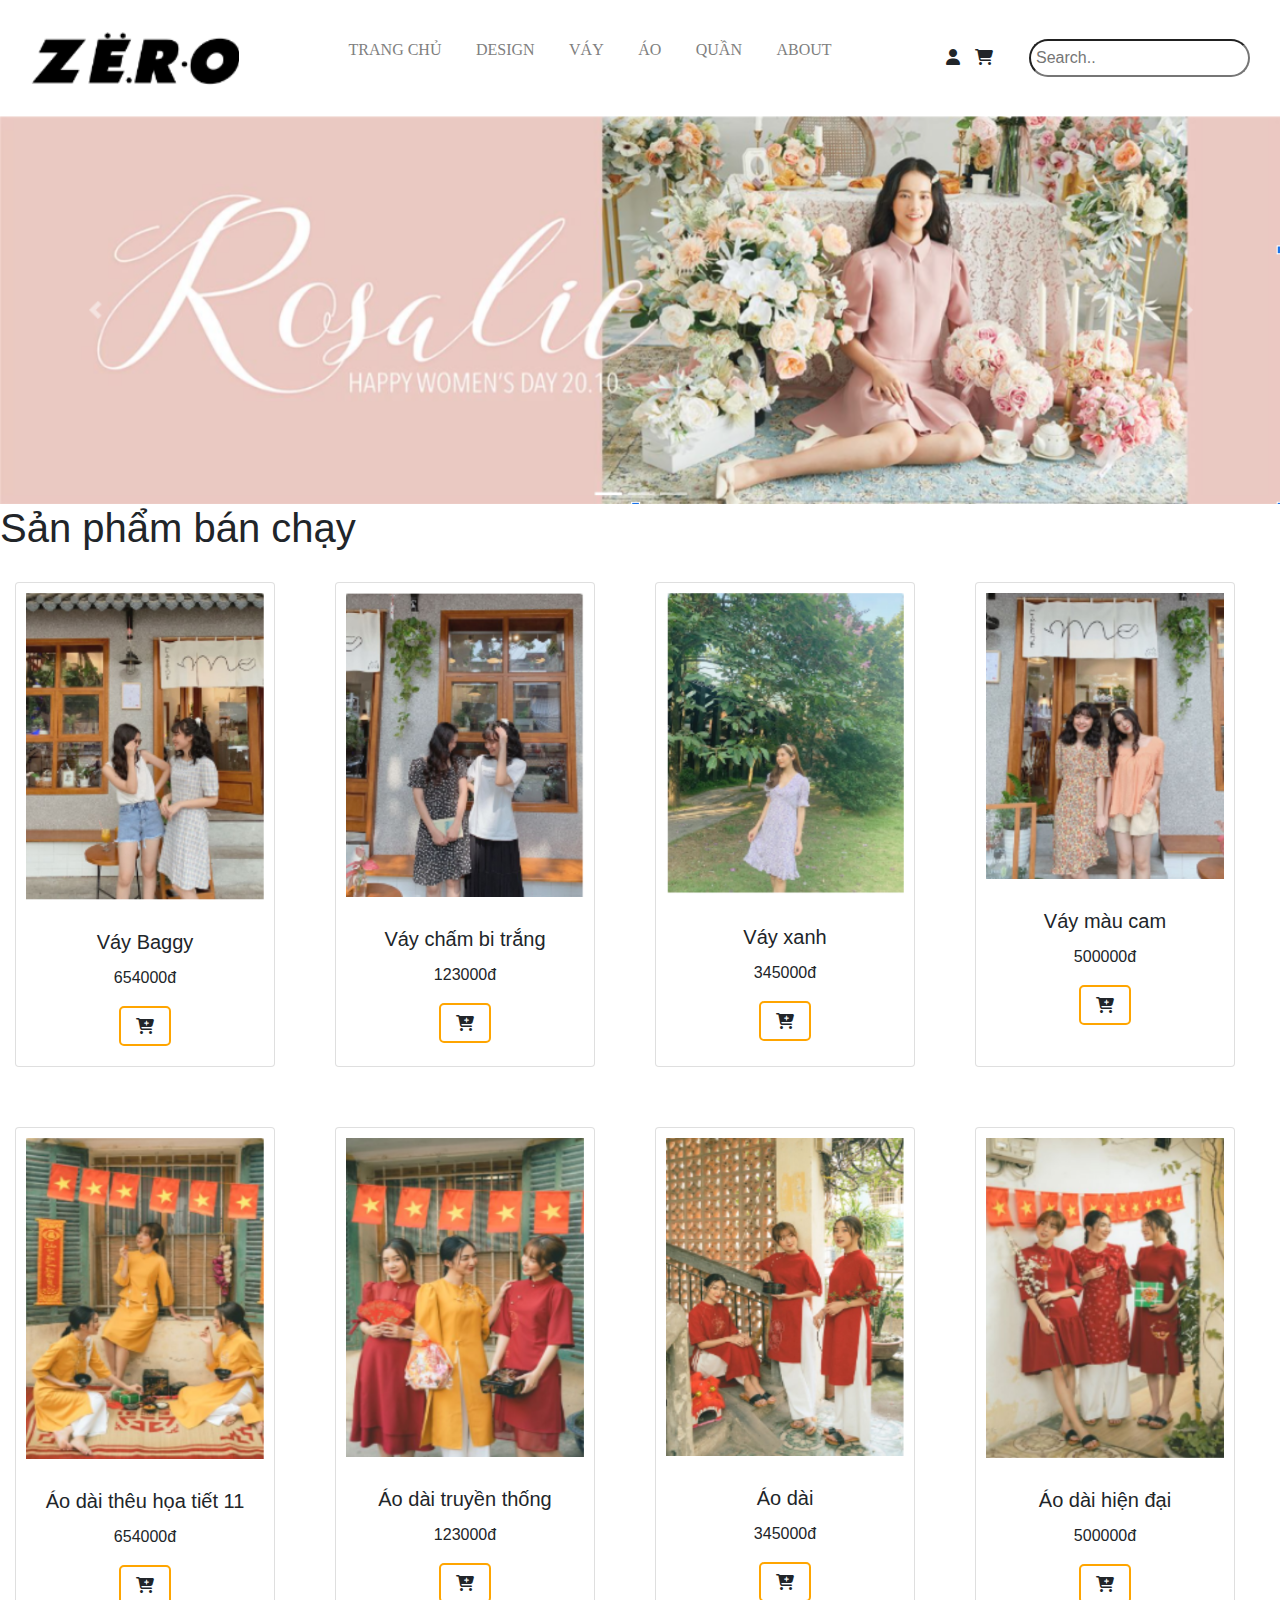
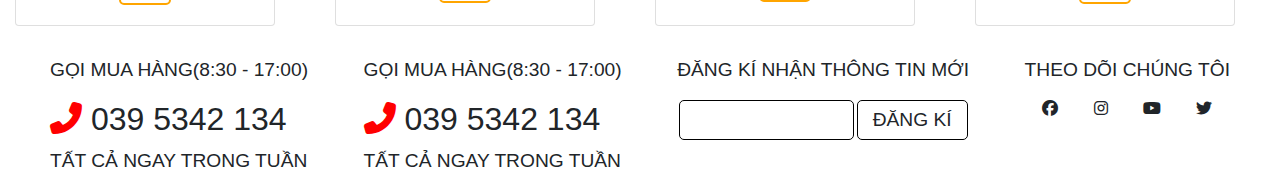
<file: testbuoi1/index.html>
<!DOCTYPE html>
<html lang="en">

<head>
    <meta charset="UTF-8">
    <meta http-equiv="X-UA-Compatible" content="IE=edge">
    <meta name="viewport" content="width=device-width, initial-scale=1.0">
    <title>Zero</title>

    <!-- FONT AWESOME --> 
    <link rel="stylesheet" href="https://cdnjs.cloudflare.com/ajax/libs/font-awesome/6.1.2/css/all.min.css">

    <!-- BOOSTRAP -->
    <link rel="stylesheet" href="https://cdn.jsdelivr.net/npm/bootstrap@4.0.0/dist/css/bootstrap.min.css"
        integrity="sha384-Gn5384xqQ1aoWXA+058RXPxPg6fy4IWvTNh0E263XmFcJlSAwiGgFAW/dAiS6JXm" crossorigin="anonymous">
    
    <!-- MAIN CSS  -->
    <link rel="stylesheet" href="./css/index.css">
</head>

<body>
    <!-- HEADER  -->
    <header>
            <img src="./img/logo.png" alt="logo">
            <nav>
                <ul>
                    <li><a href="#">TRANG CHỦ</a></li>
                    <li><a href="#">DESIGN</a></li>
                    <li><a href="#">VÁY</a></li>
                    <li><a href="#">ÁO</a></li>
                    <li><a href="#">QUẦN</a></li>
                    <li><a href="#">ABOUT</a></li>
                </ul>
            </nav>
            <div class="header__content">
                <i class="fa-solid fa-user"></i>
                <i class="fa-solid fa-cart-shopping"></i>
                <input type="text" placeholder="Search..">
            </div>
            
    </header>

    <!-- CAROUSEL  -->
    <section class="carousel">
        <div class="carousel__content">
            <img src="./img/carousel.png" alt="">
        </div>
    </section>

    <!-- PRODUCT  -->
    <section class="product">
        <h1>Sản phẩm bán chạy</h1>
        <div class="card-deck">
            <div class="card">
                <img class="card-img-top" src="./img/anh1.png" alt="Card image cap">
                <div class="card-body">
                    <h5 class="card-title">Váy Baggy</h5>
                    <p class="card-text">654000đ</p>
                    <i class="fa-sharp fa-solid fa-cart-plus"></i>
                </div>
            </div>
            <div class="card">
                <img class="card-img-top" src="./img/anh2.png" alt="Card image cap">
                <div class="card-body">
                    <h5 class="card-title">Váy chấm bi trắng</h5>
                    <p class="card-text">123000đ</p>
                    <i class="fa-sharp fa-solid fa-cart-plus"></i>
                </div>
            </div>
            <div class="card">
                <img class="card-img-top" src="./img/anh3.png" alt="Card image cap">
                <div class="card-body">
                    <h5 class="card-title">Váy xanh</h5>
                    <p class="card-text">345000đ</p>
                    <i class="fa-sharp fa-solid fa-cart-plus"></i>
                </div>
            </div>
            <div class="card">
                <img class="card-img-top" src="./img/anh4.png" alt="Card image cap">
                <div class="card-body">
                    <h5 class="card-title">Váy màu cam</h5>
                    <p class="card-text">500000đ</p>
                    <i class="fa-sharp fa-solid fa-cart-plus"></i>
                </div>
            </div>
        </div>
        <div class="card-deck">
            <div class="card">
                <img class="card-img-top" src="./img/anh5.png" alt="Card image cap">
                <div class="card-body">
                    <h5 class="card-title">Áo dài thêu họa tiết 11</h5>
                    <p class="card-text">654000đ</p>
                    <i class="fa-sharp fa-solid fa-cart-plus"></i>
                </div>
            </div>
            <div class="card">
                <img class="card-img-top" src="./img/anh6.png" alt="Card image cap">
                <div class="card-body">
                    <h5 class="card-title">Áo dài truyền thống</h5>
                    <p class="card-text">123000đ</p>
                    <i class="fa-sharp fa-solid fa-cart-plus"></i>
                </div>
            </div>
            <div class="card">
                <img class="card-img-top" src="./img/anh7.png" alt="Card image cap">
                <div class="card-body">
                    <h5 class="card-title">Áo dài</h5>
                    <p class="card-text">345000đ</p>
                    <i class="fa-sharp fa-solid fa-cart-plus"></i>
                </div>
            </div>
            <div class="card">
                <img class="card-img-top" src="./img/anh8.png" alt="Card image cap">
                <div class="card-body">
                    <h5 class="card-title">Áo dài hiện đại</h5>
                    <p class="card-text">500000đ</p>
                    <i class="fa-sharp fa-solid fa-cart-plus"></i>
                </div>
            </div>
        </div>
    </section>

    <!-- FOOTER  -->
    <footer class="footer__contact">
        <div class="contact">
            <p>Gọi Mua Hàng(8:30 - 17:00)</p>
            <h2>
                <i class="fas fa-phone-alt"></i>
                039 5342 134
            </h2>
            <p>tất cả ngay trong tuần</p>
        </div>
        <div class="contact">
            <p>Gọi Mua Hàng(8:30 - 17:00)</p>
            <h2>
                <i class="fas fa-phone-alt"></i>
                039 5342 134
            </h2>
            <p>tất cả ngay trong tuần</p>
        </div>
        <div class="contact">
            <p>Đăng kí nhận thông tin mới</p>
            <div class="box__email">
                <div class="box__dk"></div>
                <div class="button"><p>Đăng Kí</p></div>
            </div>
        </div>
        <div class="contact">
            <p>Theo dõi chúng tôi</p>
            <div class="list__icon">
                <i class="fab fa-facebook"></i>
                <i class="fab fa-instagram"></i>
                <i class="fab fa-youtube"></i>
                <i class="fab fa-twitter"></i>
            </div>
        </div>
    </footer>

</body>

</html>
</file>
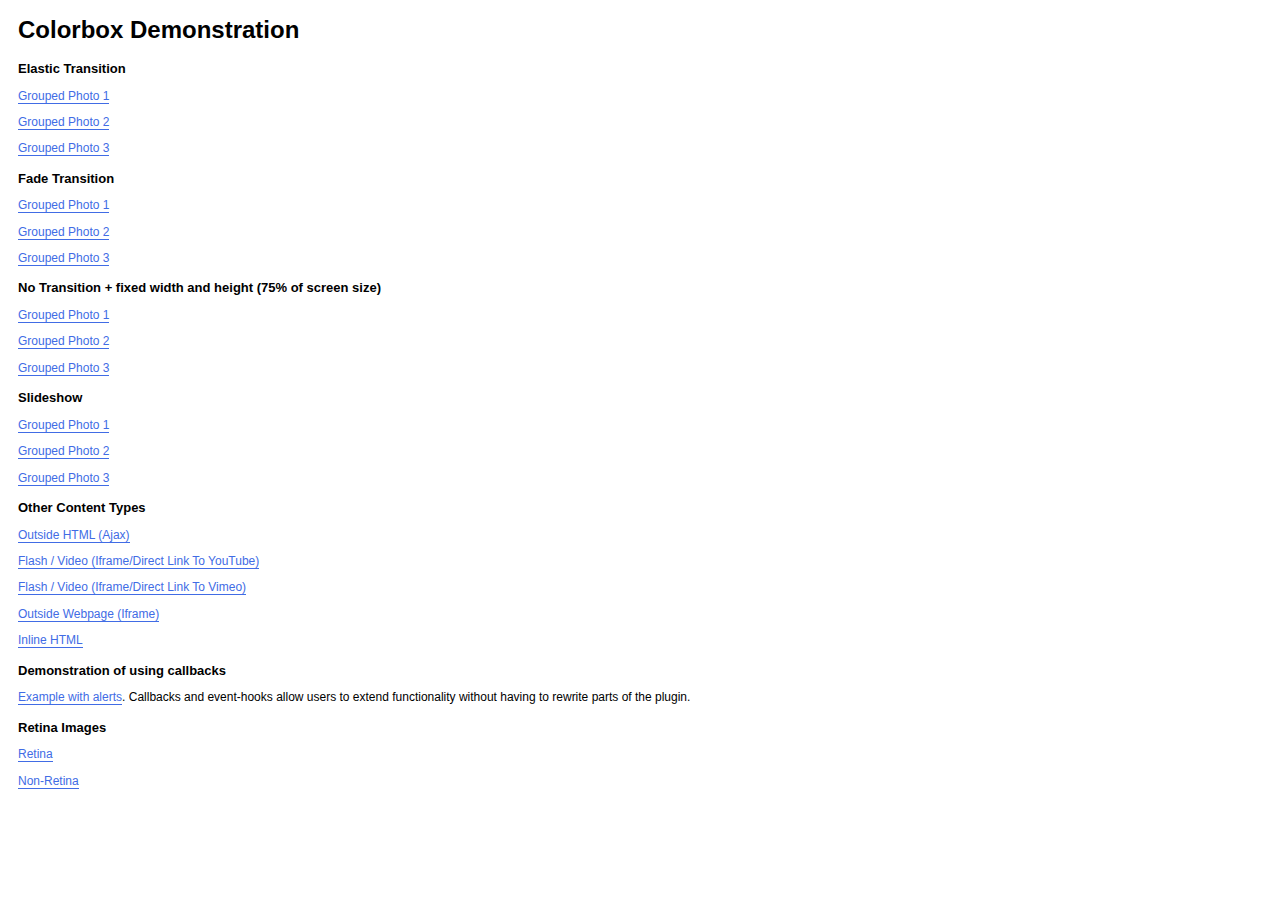
<file: additional/public/source/assets/dest/vendors/colorbox/example1/index.html>
<!DOCTYPE html>
<html>
	<head>
		<meta charset='utf-8'/>
		<title>Colorbox Examples</title>
		<style>
			body{font:12px/1.2 Verdana, sans-serif; padding:0 10px;}
			a:link, a:visited{text-decoration:none; color:#416CE5; border-bottom:1px solid #416CE5;}
			h2{font-size:13px; margin:15px 0 0 0;}
		</style>
		<link rel="stylesheet" href="colorbox.css" />
		<script src="https://ajax.googleapis.com/ajax/libs/jquery/1.10.2/jquery.min.js"></script>
		<script src="../jquery.colorbox.js"></script>
		<script>
			$(document).ready(function(){
				//Examples of how to assign the Colorbox event to elements
				$(".group1").colorbox({rel:'group1'});
				$(".group2").colorbox({rel:'group2', transition:"fade"});
				$(".group3").colorbox({rel:'group3', transition:"none", width:"75%", height:"75%"});
				$(".group4").colorbox({rel:'group4', slideshow:true});
				$(".ajax").colorbox();
				$(".youtube").colorbox({iframe:true, innerWidth:640, innerHeight:390});
				$(".vimeo").colorbox({iframe:true, innerWidth:500, innerHeight:409});
				$(".iframe").colorbox({iframe:true, width:"80%", height:"80%"});
				$(".inline").colorbox({inline:true, width:"50%"});
				$(".callbacks").colorbox({
					onOpen:function(){ alert('onOpen: colorbox is about to open'); },
					onLoad:function(){ alert('onLoad: colorbox has started to load the targeted content'); },
					onComplete:function(){ alert('onComplete: colorbox has displayed the loaded content'); },
					onCleanup:function(){ alert('onCleanup: colorbox has begun the close process'); },
					onClosed:function(){ alert('onClosed: colorbox has completely closed'); }
				});

				$('.non-retina').colorbox({rel:'group5', transition:'none'})
				$('.retina').colorbox({rel:'group5', transition:'none', retinaImage:true, retinaUrl:true});
				
				//Example of preserving a JavaScript event for inline calls.
				$("#click").click(function(){ 
					$('#click').css({"background-color":"#f00", "color":"#fff", "cursor":"inherit"}).text("Open this window again and this message will still be here.");
					return false;
				});
			});
		</script>
	</head>
	<body>
		<h1>Colorbox Demonstration</h1>
		<h2>Elastic Transition</h2>
		<p><a class="group1" href="../content/ohoopee1.jpg" title="Me and my grandfather on the Ohoopee.">Grouped Photo 1</a></p>
		<p><a class="group1" href="../content/ohoopee2.jpg" title="On the Ohoopee as a child">Grouped Photo 2</a></p>
		<p><a class="group1" href="../content/ohoopee3.jpg" title="On the Ohoopee as an adult">Grouped Photo 3</a></p>
		
		<h2>Fade Transition</h2>
		<p><a class="group2" href="../content/ohoopee1.jpg" title="Me and my grandfather on the Ohoopee">Grouped Photo 1</a></p>
		<p><a class="group2" href="../content/ohoopee2.jpg" title="On the Ohoopee as a child">Grouped Photo 2</a></p>
		<p><a class="group2" href="../content/ohoopee3.jpg" title="On the Ohoopee as an adult">Grouped Photo 3</a></p>
		
		<h2>No Transition + fixed width and height (75% of screen size)</h2>
		<p><a class="group3" href="../content/ohoopee1.jpg" title="Me and my grandfather on the Ohoopee.">Grouped Photo 1</a></p>
		<p><a class="group3" href="../content/ohoopee2.jpg" title="On the Ohoopee as a child">Grouped Photo 2</a></p>
		<p><a class="group3" href="../content/ohoopee3.jpg" title="On the Ohoopee as an adult">Grouped Photo 3</a></p>
		
		<h2>Slideshow</h2>
		<p><a class="group4"  href="../content/ohoopee1.jpg" title="Me and my grandfather on the Ohoopee.">Grouped Photo 1</a></p>
		<p><a class="group4"  href="../content/ohoopee2.jpg" title="On the Ohoopee as a child">Grouped Photo 2</a></p>
		<p><a class="group4"  href="../content/ohoopee3.jpg" title="On the Ohoopee as an adult">Grouped Photo 3</a></p>
		
		<h2>Other Content Types</h2>
		<p><a class='ajax' href="../content/ajax.html" title="Homer Defined">Outside HTML (Ajax)</a></p>
		<p><a class='youtube' href="http://www.youtube.com/embed/VOJyrQa_WR4?rel=0&amp;wmode=transparent">Flash / Video (Iframe/Direct Link To YouTube)</a></p>
		<p><a class='vimeo' href="http://player.vimeo.com/video/2285902" title="R&ouml;yksopp: Remind Me">Flash / Video (Iframe/Direct Link To Vimeo)</a></p>
		<p><a class='iframe' href="http://wikipedia.com">Outside Webpage (Iframe)</a></p>
		<p><a class='inline' href="#inline_content">Inline HTML</a></p>
		
		<h2>Demonstration of using callbacks</h2>
		<p><a class='callbacks' href="../content/marylou.jpg" title="Marylou on Cumberland Island">Example with alerts</a>. Callbacks and event-hooks allow users to extend functionality without having to rewrite parts of the plugin.</p>
		

		<h2>Retina Images</h2>
		<p><a class="retina" href="../content/daisy.jpg" title="Retina">Retina</a></p>
		<p><a class="non-retina" href="../content/daisy.jpg" title="Non-Retina">Non-Retina</a></p>

		<!-- This contains the hidden content for inline calls -->
		<div style='display:none'>
			<div id='inline_content' style='padding:10px; background:#fff;'>
			<p><strong>This content comes from a hidden element on this page.</strong></p>
			<p>The inline option preserves bound JavaScript events and changes, and it puts the content back where it came from when it is closed.</p>
			<p><a id="click" href="#" style='padding:5px; background:#ccc;'>Click me, it will be preserved!</a></p>
			
			<p><strong>If you try to open a new Colorbox while it is already open, it will update itself with the new content.</strong></p>
			<p>Updating Content Example:<br />
			<a class="ajax" href="../content/ajax.html">Click here to load new content</a></p>
			</div>
		</div>
	</body>
</html>
</file>
<file: testbuoi1/css/index.css>
@import url('https://fonts.googleapis.com/css2?family=Montserrat:wght@300;400;700&display=swap');

*{
    box-sizing: border-box;
    margin: 0;
    padding: 0;
}

li, a, button{
    font-family: 'Times New Roman', Times, serif;
    font-weight: 500;
    font-size: 16px;
    text-decoration: none;
}
 
/* HEADER  */
header{
    display: flex;
    justify-content: space-between;
    align-items: center;
    padding: 30px ;
}

header nav{
    list-style: none;
}


header ul li{
    display: inline-block;
    padding: 0px 15px;
}

header ul li a{
    color: gray;
}

header i,header input{
    padding: 5px
}

.header__content input{
    margin-left: 27px;
    border-radius: 20px;
}



/* CAROUSEL */
.carousel .carousel__content img{
    width: 100%;
    object-fit: contain;
}

/* PRODUCT  */
.product h1{
    margin: 0;
}
.card-deck{
    width: 100%;
}
.card-deck .card{
    margin: 30px
}

.card-deck .card-body{
    text-align: center;
}

.card-img-top{
    padding: 10px;
}

.card i{
    border: 2px solid orange;
    padding: 10px 15px;
    border-radius: 5px;
}

/* FOOTER  */
.footer__contact{
    display: flex;
    padding: 0 50px;
    width: 100%;
    justify-content: space-between;
}

.contact{
    text-transform: uppercase;
}

.contact h2 i{
    color: red;
}

.contact p{
    font-size: 1.2rem;
    font-weight: 500;
}
.box__email{
    display: flex;
    justify-content: space-around;
    align-items: center;
}
.box__dk{
    width: 60%;
    height: 40px;
    border: 1px solid black;
    border-radius: 5px;
}
.button{
    width: 38%;
    height: 40px;
    border: 1px solid black;
    border-radius: 5px;
    cursor: pointer;
    text-align: center;
}

.button p{
    margin: 0;
    padding: 5px;
}

.list__icon{
    display: flex;
    justify-content: space-around;
}
</file>
<file: additional/public/source/assets/dest/vendors/colorbox/example1/colorbox.css>
/*
    Colorbox Core Style:
    The following CSS is consistent between example themes and should not be altered.
*/
#colorbox, #cboxOverlay, #cboxWrapper{position:absolute; top:0; left:0; z-index:9999; overflow:hidden;}
#cboxWrapper {max-width:none;}
#cboxOverlay{position:fixed; width:100%; height:100%;}
#cboxMiddleLeft, #cboxBottomLeft{clear:left;}
#cboxContent{position:relative;}
#cboxLoadedContent{overflow:auto; -webkit-overflow-scrolling: touch;}
#cboxTitle{margin:0;}
#cboxLoadingOverlay, #cboxLoadingGraphic{position:absolute; top:0; left:0; width:100%; height:100%;}
#cboxPrevious, #cboxNext, #cboxClose, #cboxSlideshow{cursor:pointer;}
.cboxPhoto{float:left; margin:auto; border:0; display:block; max-width:none; -ms-interpolation-mode:bicubic;}
.cboxIframe{width:100%; height:100%; display:block; border:0;}
#colorbox, #cboxContent, #cboxLoadedContent{box-sizing:content-box; -moz-box-sizing:content-box; -webkit-box-sizing:content-box;}

/* 
    User Style:
    Change the following styles to modify the appearance of Colorbox.  They are
    ordered & tabbed in a way that represents the nesting of the generated HTML.
*/
#cboxOverlay{background:url(images/overlay.png) repeat 0 0;}
#colorbox{outline:0;}
    #cboxTopLeft{width:21px; height:21px; background:url(images/controls.png) no-repeat -101px 0;}
    #cboxTopRight{width:21px; height:21px; background:url(images/controls.png) no-repeat -130px 0;}
    #cboxBottomLeft{width:21px; height:21px; background:url(images/controls.png) no-repeat -101px -29px;}
    #cboxBottomRight{width:21px; height:21px; background:url(images/controls.png) no-repeat -130px -29px;}
    #cboxMiddleLeft{width:21px; background:url(images/controls.png) left top repeat-y;}
    #cboxMiddleRight{width:21px; background:url(images/controls.png) right top repeat-y;}
    #cboxTopCenter{height:21px; background:url(images/border.png) 0 0 repeat-x;}
    #cboxBottomCenter{height:21px; background:url(images/border.png) 0 -29px repeat-x;}
    #cboxContent{background:#fff; overflow:hidden;}
        .cboxIframe{background:#fff;}
        #cboxError{padding:50px; border:1px solid #ccc;}
        #cboxLoadedContent{margin-bottom:28px;}
        #cboxTitle{position:absolute; bottom:4px; left:0; text-align:center; width:100%; color:#949494;}
        #cboxCurrent{position:absolute; bottom:4px; left:58px; color:#949494;}
        #cboxLoadingOverlay{background:url(images/loading_background.png) no-repeat center center;}
        #cboxLoadingGraphic{background:url(images/loading.gif) no-repeat center center;}

        /* these elements are buttons, and may need to have additional styles reset to avoid unwanted base styles */
        #cboxPrevious, #cboxNext, #cboxSlideshow, #cboxClose {border:0; padding:0; margin:0; overflow:visible; width:auto; background:none; }
        
        /* avoid outlines on :active (mouseclick), but preserve outlines on :focus (tabbed navigating) */
        #cboxPrevious:active, #cboxNext:active, #cboxSlideshow:active, #cboxClose:active {outline:0;}

        #cboxSlideshow{position:absolute; bottom:4px; right:30px; color:#0092ef;}
        #cboxPrevious{position:absolute; bottom:0; left:0; background:url(images/controls.png) no-repeat -75px 0; width:25px; height:25px; text-indent:-9999px;}
        #cboxPrevious:hover{background-position:-75px -25px;}
        #cboxNext{position:absolute; bottom:0; left:27px; background:url(images/controls.png) no-repeat -50px 0; width:25px; height:25px; text-indent:-9999px;}
        #cboxNext:hover{background-position:-50px -25px;}
        #cboxClose{position:absolute; bottom:0; right:0; background:url(images/controls.png) no-repeat -25px 0; width:25px; height:25px; text-indent:-9999px;}
        #cboxClose:hover{background-position:-25px -25px;}

/*
  The following fixes a problem where IE7 and IE8 replace a PNG's alpha transparency with a black fill
  when an alpha filter (opacity change) is set on the element or ancestor element.  This style is not applied to or needed in IE9.
  See: http://jacklmoore.com/notes/ie-transparency-problems/
*/
.cboxIE #cboxTopLeft,
.cboxIE #cboxTopCenter,
.cboxIE #cboxTopRight,
.cboxIE #cboxBottomLeft,
.cboxIE #cboxBottomCenter,
.cboxIE #cboxBottomRight,
.cboxIE #cboxMiddleLeft,
.cboxIE #cboxMiddleRight {
    filter: progid:DXImageTransform.Microsoft.gradient(startColorstr=#00FFFFFF,endColorstr=#00FFFFFF);
}
</file>
